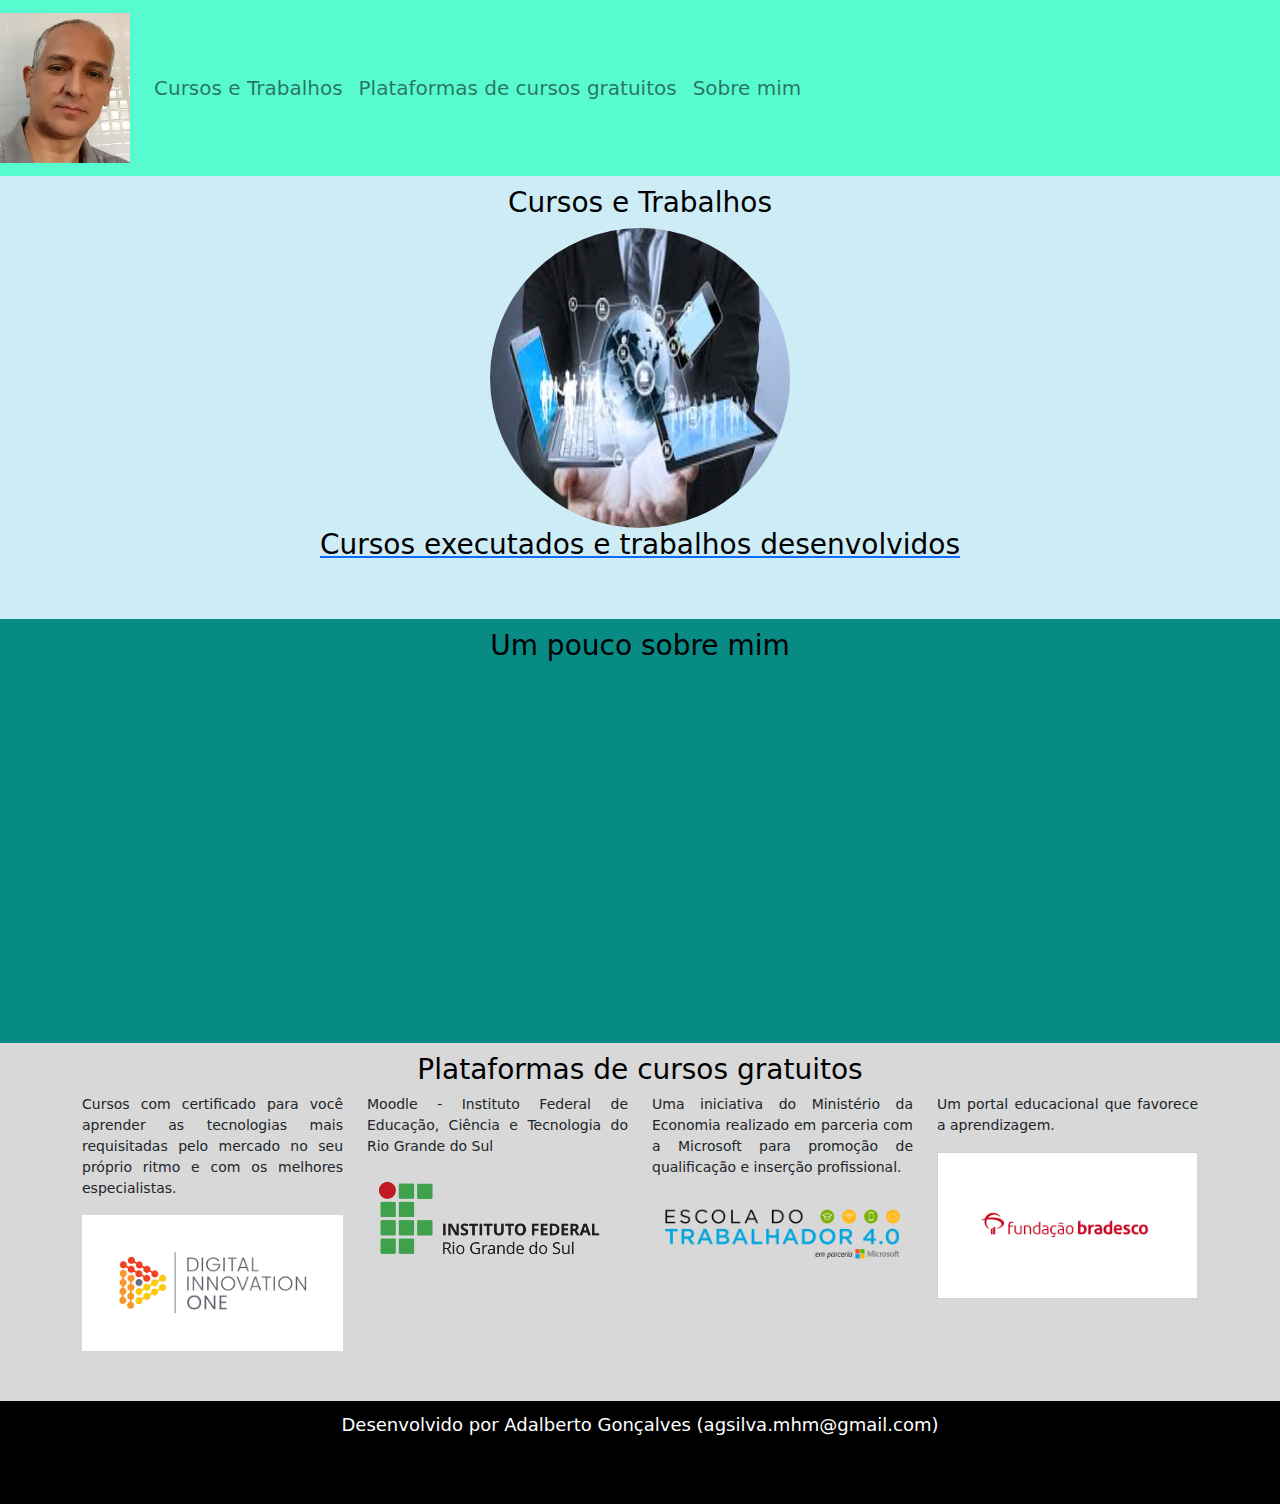
<file: index.html>
<!DOCTYPE html>
<html lang="en">
<head>
    <meta charset="UTF-8">
    <meta http-equiv="X-UA-Compatible" content="IE=edge">
    <meta name="viewport" content="width=device-width, initial-scale=1.0">
    <title>Página pessoal</title>
</head>
<link rel="stylesheet" type="text/css" href="boostrap/css/bootstrap.css">
<link rel="stylesheet" type="text/css" href="css/style.css">
<body>
    <nav class="navbar navbar-expand-lg navbar-light">
        <a class="navbar-brand">
            <img src="img/Foto-3por4-2.png" width="130" height="150">
        </a>   

        <div class="collapse navbar-collapse">
        <ul class="navbar-nav">
            <li class="nav-item">
                <a class="nav-link" href="#trabalhos">Cursos e Trabalhos</a>
            </li>
          <!--  <li class="nav-item">
                <a class="nav-link" href="#simulado">Simulado para concurso</a>
            </li> -->
            <li class="nav-item">
                <a class="nav-link" href="#plataformas">Plataformas de cursos gratuitos</a>
            </li>
            <li class="nav-item">
                <a class="nav-link" href="#sobremim">Sobre mim</a>
            </li>
        </ul>
    </nav>

    <section id="trabalhos">
        <div class="container-fuid trabalhos text-center margin">
            <h3>Cursos e Trabalhos</h3>
            <img src="img/transferir.jpg" class="rounded-circle" width="300" height="300">
            <a href="projetos/menu.html"><h3>Cursos executados e trabalhos desenvolvidos</h3></a>
        </div>
    </section>
<!--
    <section id="simulado">
        <div class="container-fuid simulado text-center margin">
            <h3>Simulados</h3>
            <img src="img/simulado.jpg" class="rounded-circle" width="300" height="300">
            <h3>Simulado para concurso</h3>
        </div>
    </section>
-->
    <section id="sobremim">
        <div class="container-fuid sobremim text-center margin">
            <h3>Um pouco sobre mim</h3>
            <iframe width="560" height="315" src="https://www.youtube.com/embed/1Rp2GcOLnME" title="YouTube video player" frameborder="0" allow="accelerometer; autoplay; clipboard-write; encrypted-media; gyroscope; picture-in-picture" allowfullscreen></iframe>
        </div>
    </section>

    <section id="plataformas">
        <div class="container-fuid text-center margin plataformas">
            <h3>Plataformas de cursos gratuitos</h3>
            <div class="container">
                <div class="row">
                    <div class="col-lg-3">
                        <p>Cursos com certificado para você aprender as tecnologias mais requisitadas pelo mercado no seu próprio ritmo e com os melhores especialistas.</p>
                        <a href="https://www.dio.me" target="_black"><img src="img/Dio.png" width="100%"></a>
                    </div>
                    <div class="col-lg-3">
                        <p>Moodle - Instituto Federal de Educação, Ciência e Tecnologia do Rio Grande do Sul</p>
                        <a href="https://moodle.ifrs.edu.br/login/index.php" target="_blank"><img src="img/InstRioGra.png" width="100%"></a>
                    </div>
                    <div class="col-lg-3">
                        <p>Uma iniciativa do Ministério da Economia realizado em parceria com a Microsoft para promoção de qualificação e inserção profissional.</p>
                        <a href="https://escoladotrabalhador40.org.br" target="_blank"><img src="img/escola_do_trabalhador.png" width="100%"></a>
                    </div>
                    <div class="col-lg-3">
                        <p>Um portal educacional que favorece a aprendizagem.</p>
                        <a href="https://www.ev.org.br" target="_blank"><img src="img/Fundacao.png" width="100%"></a>
                    </div>
                </div>
            </div>
        </div>
    </section>
    <footer class="container-fluid text-center bg-footer margin">
        <p class="meu-teste">Desenvolvido por Adalberto Gonçalves (agsilva.mhm@gmail.com)</p>
    </footer>
</body>
</html>
</file>
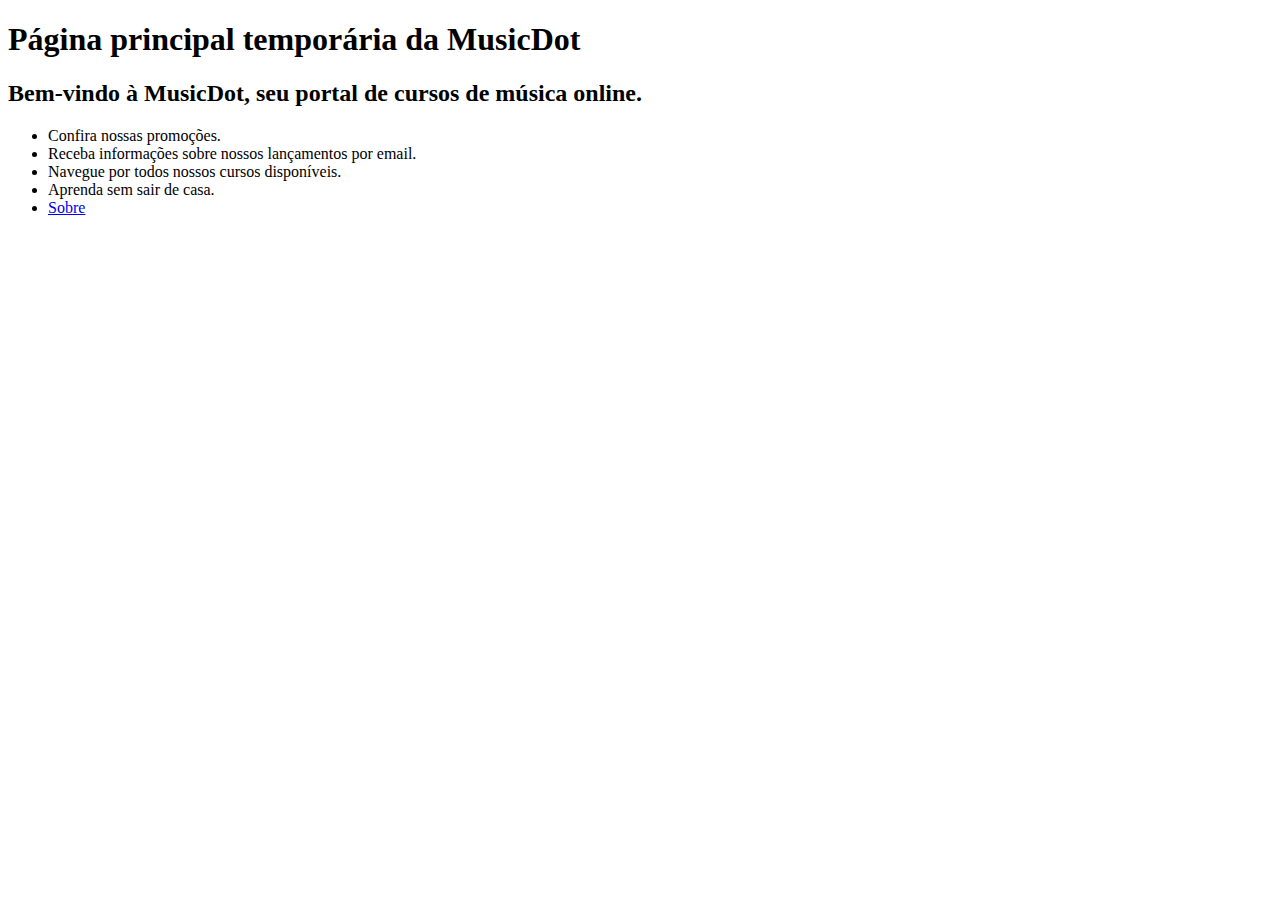
<file: projetos/Caelum-wd43/index.html>
<!DOCTYPE html>
<html lang="en">
<head>
    <meta charset="UTF-8">
    <meta http-equiv="X-UA-Compatible" content="IE=edge">
    <meta name="viewport" content="width=device-width, initial-scale=1.0">
    <title>MusicDot</title>
</head>

<body>
    <h1>Página principal temporária	da MusicDot</h1>
    <h2>Bem-vindo à	MusicDot, seu portal de	cursos de música online.</h2>
    <ul>
        <li>Confira	nossas	promoções.</li>
        <li>Receba	informações	sobre nossos lançamentos por email.</li>
        <li>Navegue	por	todos nossos cursos	disponíveis.</li>
        <li>Aprenda	sem	sair de	casa.</li>
        <li><a href="sobre.html">Sobre</li></a>
    </ul>
</body>
</html>
</file>
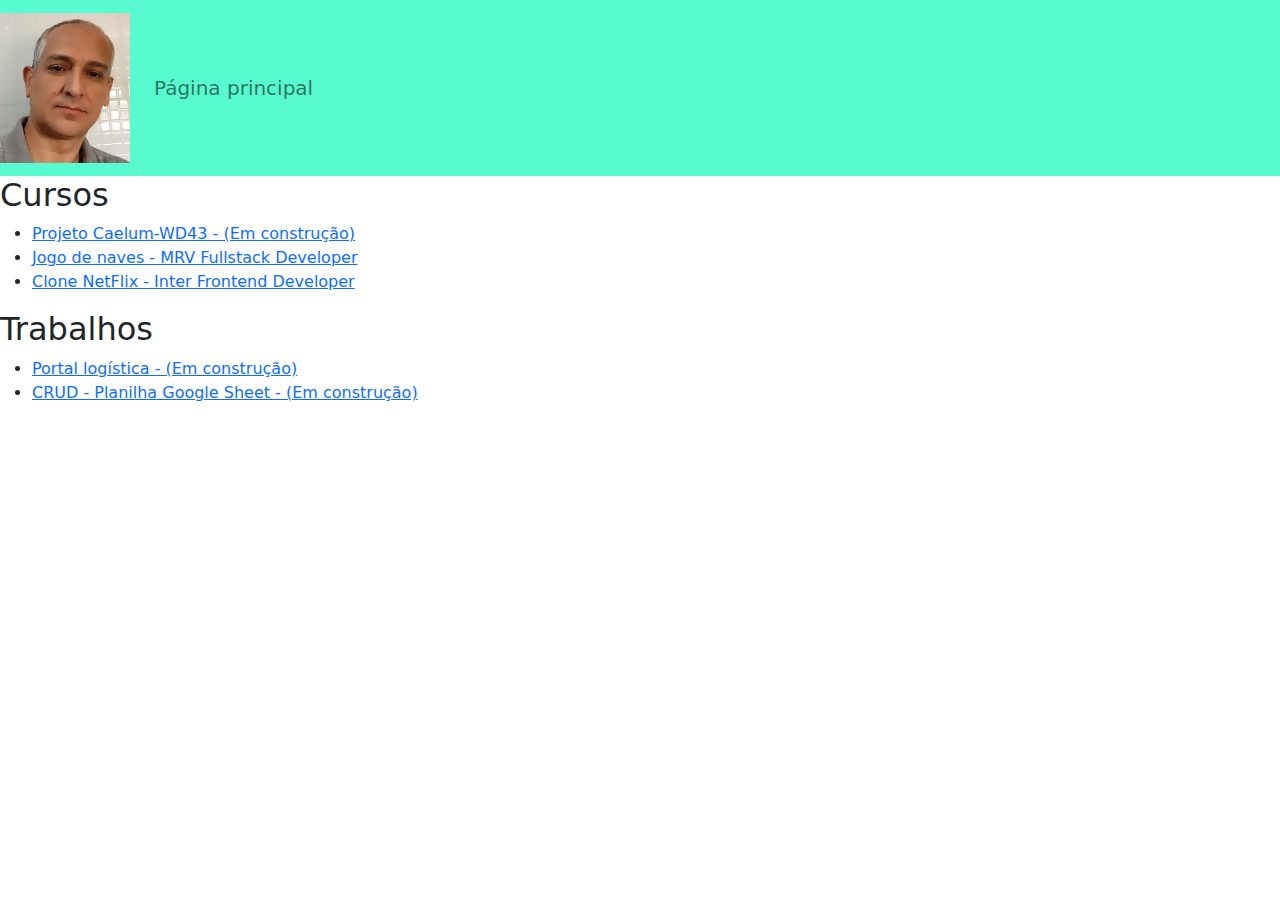
<file: projetos/menu.html>
<!DOCTYPE html>
<html lang="en">
<head>
    <meta charset="UTF-8">
    <meta http-equiv="X-UA-Compatible" content="IE=edge">
    <meta name="viewport" content="width=device-width, initial-scale=1.0">
    <title>Trabalhos desenvolvidos</title>
    <link rel="stylesheet" type="text/css" href="../boostrap/css/bootstrap.css">
    <link rel="stylesheet" type="text/css" href="../css/style.css">
</head>
<body>
    <nav class="navbar navbar-expand-lg navbar-light">
        <a class="navbar-brand">
            <img src="../img/Foto-3por4-2.png" width="130" height="150">
        </a>   

        <div class="collapse navbar-collapse">
            <ul class="navbar-nav">
                <li class="nav-item">
                    <a class="nav-link" href="../index.html">Página principal</a>
                </li>
             </ul>
          </div>      
    </nav>

    <h2>Cursos</h2>
    <ul>
         <li><a href="Caelum-wd43/index.html" target="_blank"> Projeto Caelum-WD43 - (Em construção)</a></li>
         <li><a href="https://adalberto946.github.io/JogoNave-Dio-MRV/index.html" target="_blank">Jogo de naves - MRV Fullstack Developer</a></li>
         <li><a href="https://adalberto946.github.io/Clone-NetFlix-Dio-Inter/index.html" target="_blank">Clone NetFlix - Inter Frontend Developer</a></li>
        </ul>
     <h2>Trabalhos</h2>
     <ul>
        <li><a href="https://script.google.com/macros/s/AKfycbysG4YtMrwzS2oBnUlHsutzzQlB9s3KJZNpqClbqSA/dev" target="_blank">Portal logística - (Em construção)</a></li>
        <li><a href="https://script.google.com/macros/s/AKfycbyzjmH4uSbJAC18b9Yvz8zra7hTjMDIXEeYLpB1VuVE/dev" target="_blank">CRUD - Planilha Google Sheet - (Em construção)</a></li>
     </ul>   
</body>
</html>
</file>
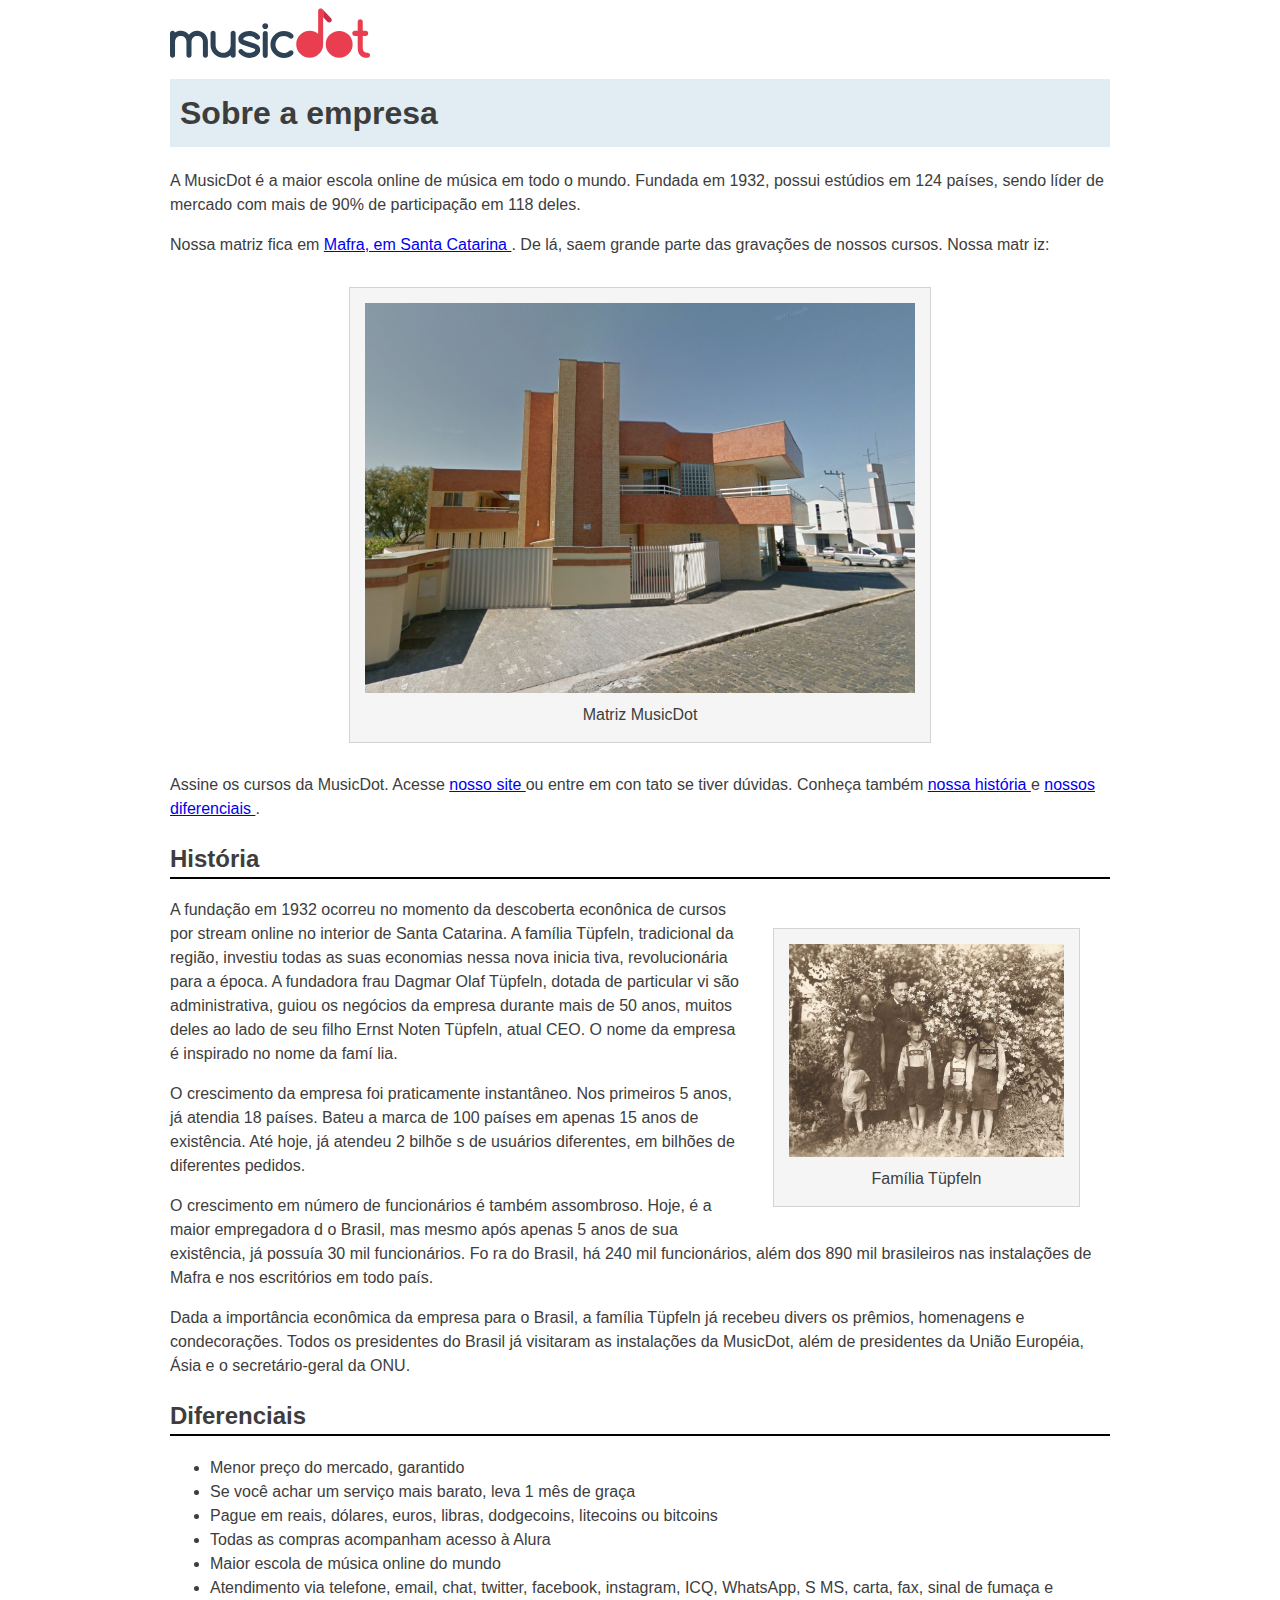
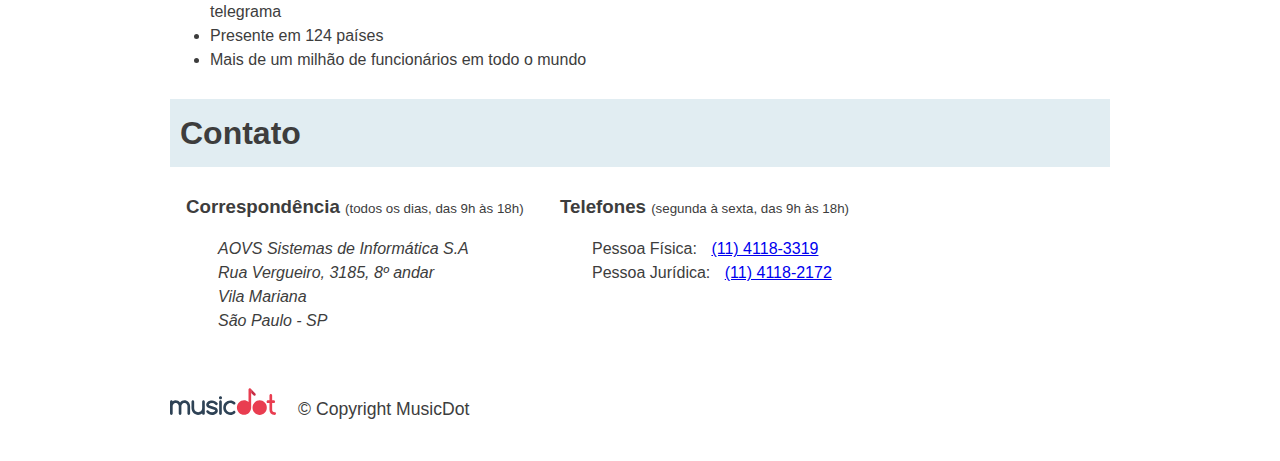
<file: projetos/Caelum-wd43/sobre.html>
<!doctype>
<html lang="pt-BR">
<head>
	<meta	charset="utf-8">
	<title>
		MusicDot	|	Sobre	a	empresa
	</title>
		<link	href="img/favicon.ico" rel="icon">
		<link	rel="stylesheet" href="css/sobre.css">
</head>
<body>
	<img	src="img/logo.svg" alt="MusicDot">
	<h1	class="titulo">	Sobre	a	empresa	</h1>
	<p>
		A	MusicDot	é	a	maior	escola	online	de	música	em	todo	o	mundo.
		Fundada	em	1932,	possui	estúdios	em	124	países,	sendo	líder	de	mercado	com	mais	de	90%	de
		participação	em	118	deles.
	</p>
	<p>
		Nossa	matriz	fica	em	<a	href="https://maps.google.com.br/?q=190,GabrielDequech,Mafra,SC">
Mafra,	em	Santa	Catarina	</a>.	De	lá,	saem	grande	parte	das	gravações	de	nossos	cursos.	Nossa	matr
iz:
	</p>
	<figure	class="matriz-musicdot">
		<img	src="img/matriz-musicdot.png" alt="Matriz	da	musicdot">
		<figcaption>
			Matriz	MusicDot	
		</figcaption>
	</figure>
	<p>
		Assine	os	cursos	da	MusicDot.	Acesse	<a	href="index.html">	nosso	site	</a>	ou	entre	em	con
tato
		se	tiver	dúvidas.	Conheça	também	<a	href="#historia">	nossa	história	</a>	e	<a	href="#dife
renciais">	nossos	diferenciais	</a>.
	</p>
	<h2	id="historia" class="subtitulo">	História	</h2>
		<figure	class="familia-tupfeln">
			<img	src="img/familia-tupfeln.jpg" alt="Foto	da	família	tüpfeln">
			<figcaption>Família	Tüpfeln</figcaption>
		</figure>
	<p>
		A	fundação	em	1932	ocorreu	no	momento	da	descoberta	econônica	de	cursos	por	stream	online	
no	interior	de	Santa	Catarina.	A
		família	Tüpfeln,	tradicional	da	região,	investiu	todas	as	suas	economias	nessa	nova	inicia
tiva,
		revolucionária	para	a	época.	A	fundadora	frau	Dagmar	Olaf	Tüpfeln,	dotada	de	particular	vi
são
		administrativa,	guiou	os	negócios	da	empresa	durante	mais	de	50	anos,	muitos	deles	ao	lado
		de	seu	filho	Ernst	Noten	Tüpfeln,	atual	CEO.	O	nome	da	empresa	é	inspirado	no	nome	da	famí
lia.
	</p>
	<p>
		O	crescimento	da	empresa	foi	praticamente	instantâneo.	Nos	primeiros	5	anos,	já	atendia	18
países.
		Bateu	a	marca	de	100	países	em	apenas	15	anos	de	existência.	Até	hoje,	já	atendeu	2	bilhõe
s
	de	usuários	diferentes,	em	bilhões	de	diferentes	pedidos.
	</p>
	<p>
		O	crescimento	em	número	de	funcionários	é	também	assombroso.	Hoje,	é	a	maior	empregadora	d
o
		Brasil,	mas	mesmo	após	apenas	5	anos	de	sua	existência,	já	possuía	30	mil	funcionários.	Fo
ra	do
		Brasil,	há	240	mil	funcionários,	além	dos	890	mil	brasileiros	nas	instalações	de	Mafra	e
		nos	escritórios	em	todo	país.
	</p>
	<p>
		Dada	a	importância	econômica	da	empresa	para	o	Brasil,	a	família	Tüpfeln	já	recebeu	divers
os	prêmios,
		homenagens	e	condecorações.	Todos	os	presidentes	do	Brasil	já	visitaram	as	instalações	da	
MusicDot,	além	de	presidentes	da	União	Européia,	Ásia	e	o	secretário-geral	da	ONU.
	</p>
	<h2	id="diferenciais" class="subtitulo">	Diferenciais	</h2>
	<ul>
		<li>	Menor	preço	do	mercado,	garantido	</li>
		<li>	Se	você	achar	um	serviço	mais	barato,	leva	1	mês	de	graça	</li>
		<li>	Pague	em	reais,	dólares,	euros,	libras,	dodgecoins,	litecoins	ou	bitcoins	</li>
		<li>	Todas	as	compras	acompanham	acesso	à	Alura	</li>
		<li>	Maior	escola	de	música	online	do	mundo	</li>
		<li>	Atendimento	via	telefone,	email,	chat,	twitter,	facebook,	instagram,	ICQ,	WhatsApp,	S
MS,	carta,	fax,	sinal	de	fumaça	e	telegrama	</li>
		<li>	Presente	em	124	países	</li>
		<li>	Mais	de	um	milhão	de	funcionários	em	todo	o	mundo	</li>
	</ul>
		<h2	class="titulo">	Contato	</h2>
		<div	class="contato__secao">
		<h3	class="contato__subtitulo">	Correspondência	</h3>
		<small>	(todos	os	dias,	das	9h	às	18h)	</small>
		<address	class="contato__info">
			AOVS	Sistemas	de	Informática	S.A
			<br>
			Rua	Vergueiro,	3185,	8º	andar
			<br>
			Vila	Mariana
			<br>
			São	Paulo	-	SP
		</address>
		</div>
		<div	class="contato__secao	contato__secao--telefone">
		<h3	class="contato__subtitulo">	Telefones	</h3>
			<small>	(segunda	à	sexta,	das	9h	às	18h)	</small>
			<dl	class="contato__info">
				<div>
				<dt	class="contato__info-titulo">	Pessoa	Física:	</dt>
				<dd	class="contato__info-descricao"> <a	href="tel://114118-3319">	(11)	4118-3319	</a>
				</dd>
				</div>
				<div>
					<dt	class="contato__info-titulo">	Pessoa	Jurídica:	</dt>
					<dd	class="contato__info-descricao"> <a	href="tel://114118-2172">	(11)	4118-2172	</a>
</dd>
					</div>
					</dl>
				</div>
				<footer	class="rodape">
						<img	src="img/logo.svg" alt="Logo	da	musicdot" class="rodape__logo">
						<p	class="rodape__copyright">	&copy;	Copyright	MusicDot	</p>
				</footer>

		</body>
</html
</file>
<file: css/style.css>
.navbar {
    background-color: #58FAD0;
    font-size: 20px;
}

.trabalhos{
    background-color: #CEECF5;
}

.simulado{
    background-color:#F6E3CE;
}

.plataformas{
    background-color:#D8D8D8;
}

.sobremim {
    background-color:#088A85;    
}

.margin {
    padding-bottom: 50px;
    padding-top: 10px;
}

.bg-footer {
    background-color: black;
    color: white;
}

p {
    text-align: justify;
    font-size: 14px;
}

.meu-teste {
    text-align: center;
    font-size: 18px;
}

h3 {
    color:black;
}
</file>
<file: projetos/Caelum-wd43/css/sobre.css>
body{
	width: 940px;
	margin-left:	auto;
	margin-right:	auto;
	font-size: 16px;
	line-height: 1.5;
	font-family: "Helvetica",	"Lucida	Grande",	sans-serif;
	color: #3D3D3D;
}
.titulo	{
	padding: 10px;
	font-size: 32px;
	background-color: #E1EDF2;
}
.subtitulo	{
	border-bottom: 2px	solid	black;
}
figure	{
	margin: 30px;
	padding: 15px;
	text-align:	center;
	background-color:	whitesmoke;
	border: 1px	solid	lightgrey;
}
figcaption	{
	margin-top: 10px;
}
.matriz-musicdot	{
	width: 550px;
	margin-left:	auto;
	margin-right:	auto;
}
.familia-tupfeln	{
	width: 275px;
	float:	right;
}
figure img	{
	width: 100%;
}
.contato__subtitulo	{
	display:	inline;
}
.contato__secao	{
	display:	inline-block;
	vertical-align:	top;
	margin-left: 16px;
}
.contato__secao--telefone	{
	margin-left: 32px;
}
.contato__info	{
	margin: 16px 0 24px;
	padding-left: 32px;
}
.contato__info-titulo,
.contato__info-descricao	{
	display:	inline;
}
.contato__info-descricao	{
	margin-left: 10px;
}

.rodape	{
	padding: 1.75em 0;
	font-size: 1.1rem;
}

.rodape__logo	{
	width: 6em;
}

.rodape__copyright	{
	display:	inline;
	margin-left: 1em;
}
</file>
